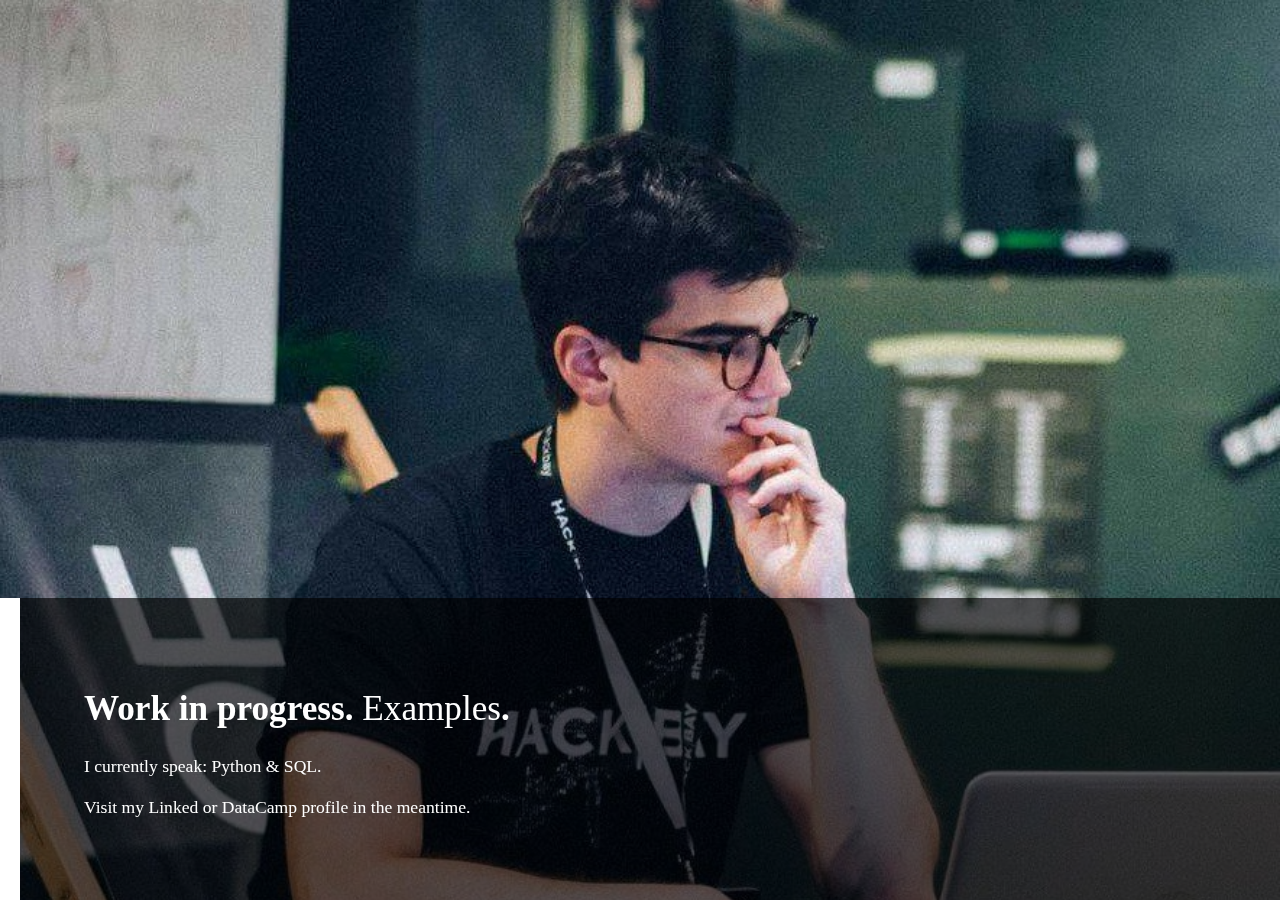
<file: index.html>
<!doctype html>
<html lang="en">
    <head>
      <meta charset="UTF-8">
      <meta name="language" content="en-US">
      <meta name="keywords" content="Phillip Kenzel">
      <title> Phillip Kenzel </title>
      <meta name="description" content="Work in progress.">
      <meta name="revisit-after" content="7 days"/>
      <meta name="robots" content="index, follow">
      <link rel="stylesheet" type="text/css" href="styles/websitestyle.css" />
      <link rel="stylesheet" href="https://use.fontawesome.com/releases/v5.2.0/css/all.css" integrity="sha384-hWVjflwFxL6sNzntih27bfxkr27PmbbK/iSvJ+a4+0owXq79v+lsFkW54bOGbiDQ" crossorigin="anonymous">
      <meta name="viewport" content="width=device-width, initial-scale=1.0, user-scalable=no"/>
      <meta name="theme-color" content="black">
      <style>
      </style>
    </head>
    <body>
    <div class="content">
      <h1>Work in progress. <a class="link" href="indexsub/indexsub.html" target="_self">Examples</a>.</h1>
      <p>I currently speak: <a class="link" href="https://www.datacamp.com/statement-of-accomplishment/track/f0b7aa56fa932666f36a4a9aa1b69bb5b1582cc2" target="_blank">Python & SQL</a>.</p>
      <p>Visit my <a class="link" href="https://www.linkedin.com/in/phillip-kenzel/" target="_blank">Linked<i class="fab fa-linkedin" aria-hidden="true"></i></a> or <a class="link" href="https://www.datacamp.com/profile/phillipkenzel" target="_blank">DataCamp</a> profile in the meantime.</p>
    </div>
    </body>
</html>
</file>
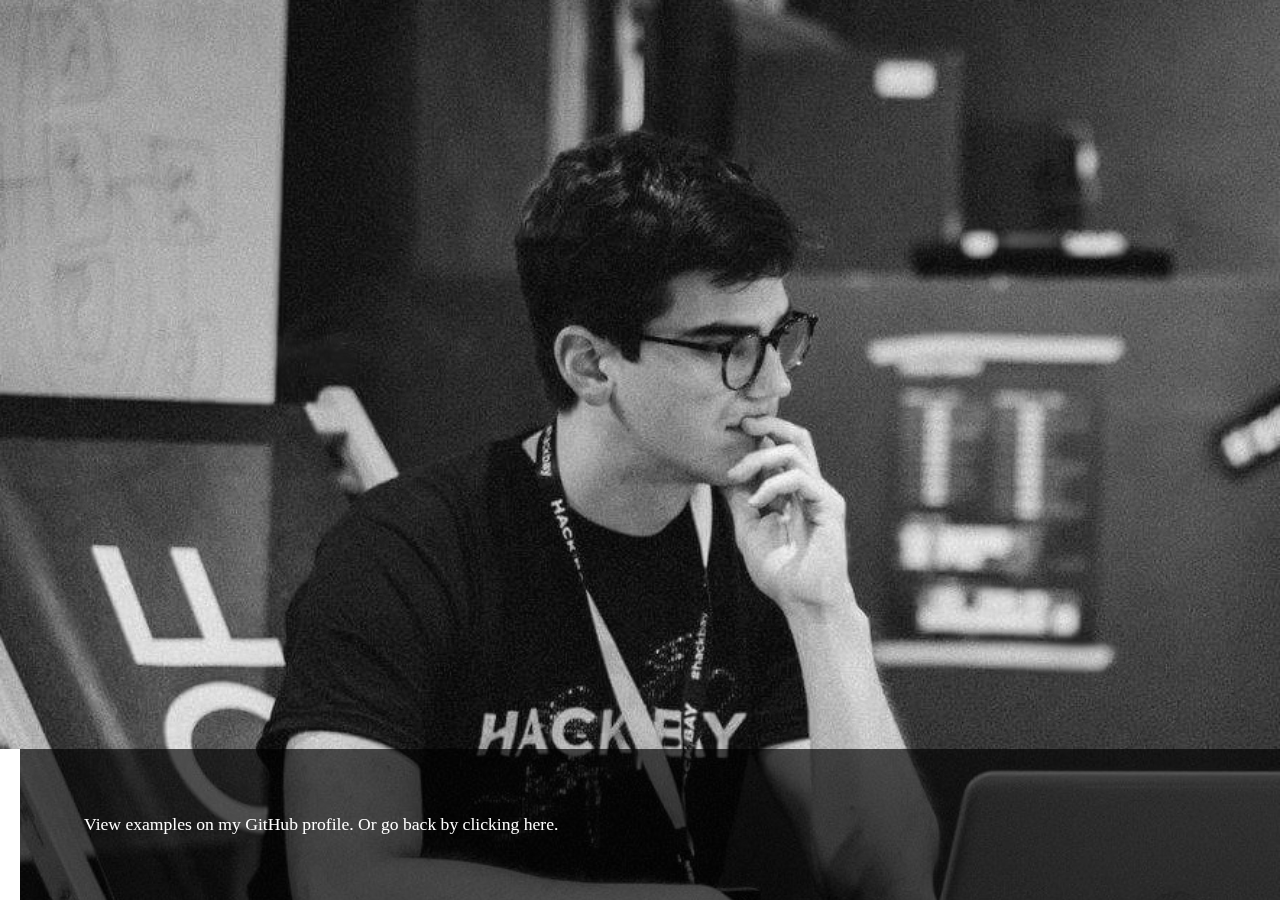
<file: indexsub/indexsub.html>
<!doctype html>
<html lang="en">
    <head>
      <meta charset="UTF-8">
      <meta name="language" content="en-US">
      <title> Examples </title>
      <link rel="stylesheet" type="text/css" href="../styles/websitestyle.css"/>
      <meta name="viewport" content="width=device-width, initial-scale=1.0, user-scalable=no"/>
      <meta name="theme-color" content="black">
      <style>
        body {
          background-blend-mode: luminosity;
        }
      </style>
    </head>
    <body>
    <div class="image">
      <div class="content">
        View examples on my <a class="link" href="https://github.com/phillipkenzel" target="_parent">GitHub profile</a>. Or go back by clicking <a class="link" href="../index.html" target="_parent">here</a>.
      </div>
    </div>
  </body>
</html>
</file>
<file: styles/websitestyle.css>
body {
  background-image: url(../images/phillip.jpg);
  -webkit-background-size: cover;
  -moz-background-size: cover;
  -o-background-size: cover;
  background-size: cover;
  background-repeat: no-repeat;
  background-position: cover;
  background-attachment: fixed;
  background-color: black;
  min-height: auto;
  min-width: auto;
}

.content {
  border-left: 20px solid white;
  position: fixed;
  bottom: 0;
  right: 0;
  left: 0;
  top: 10;
  background: rgba(0, 0, 0, 0.65);
  color: white;
  width: auto;
  padding-top: 5%;
  padding-right: 5%;
  padding-bottom: 5%;
  padding-left: 5%;
  font-size: 110%;
  font-family: Verdana;
  line-height: 1.3;
}

a {
  color: white;
  font-weight: 500;
  text-decoration: none;
  font-family: Verdana;
}

a:hover {
  color: #0033cc;
  text-decoration: none;
  cursor: pointer;
  font-family: Verdana;
}
</file>
